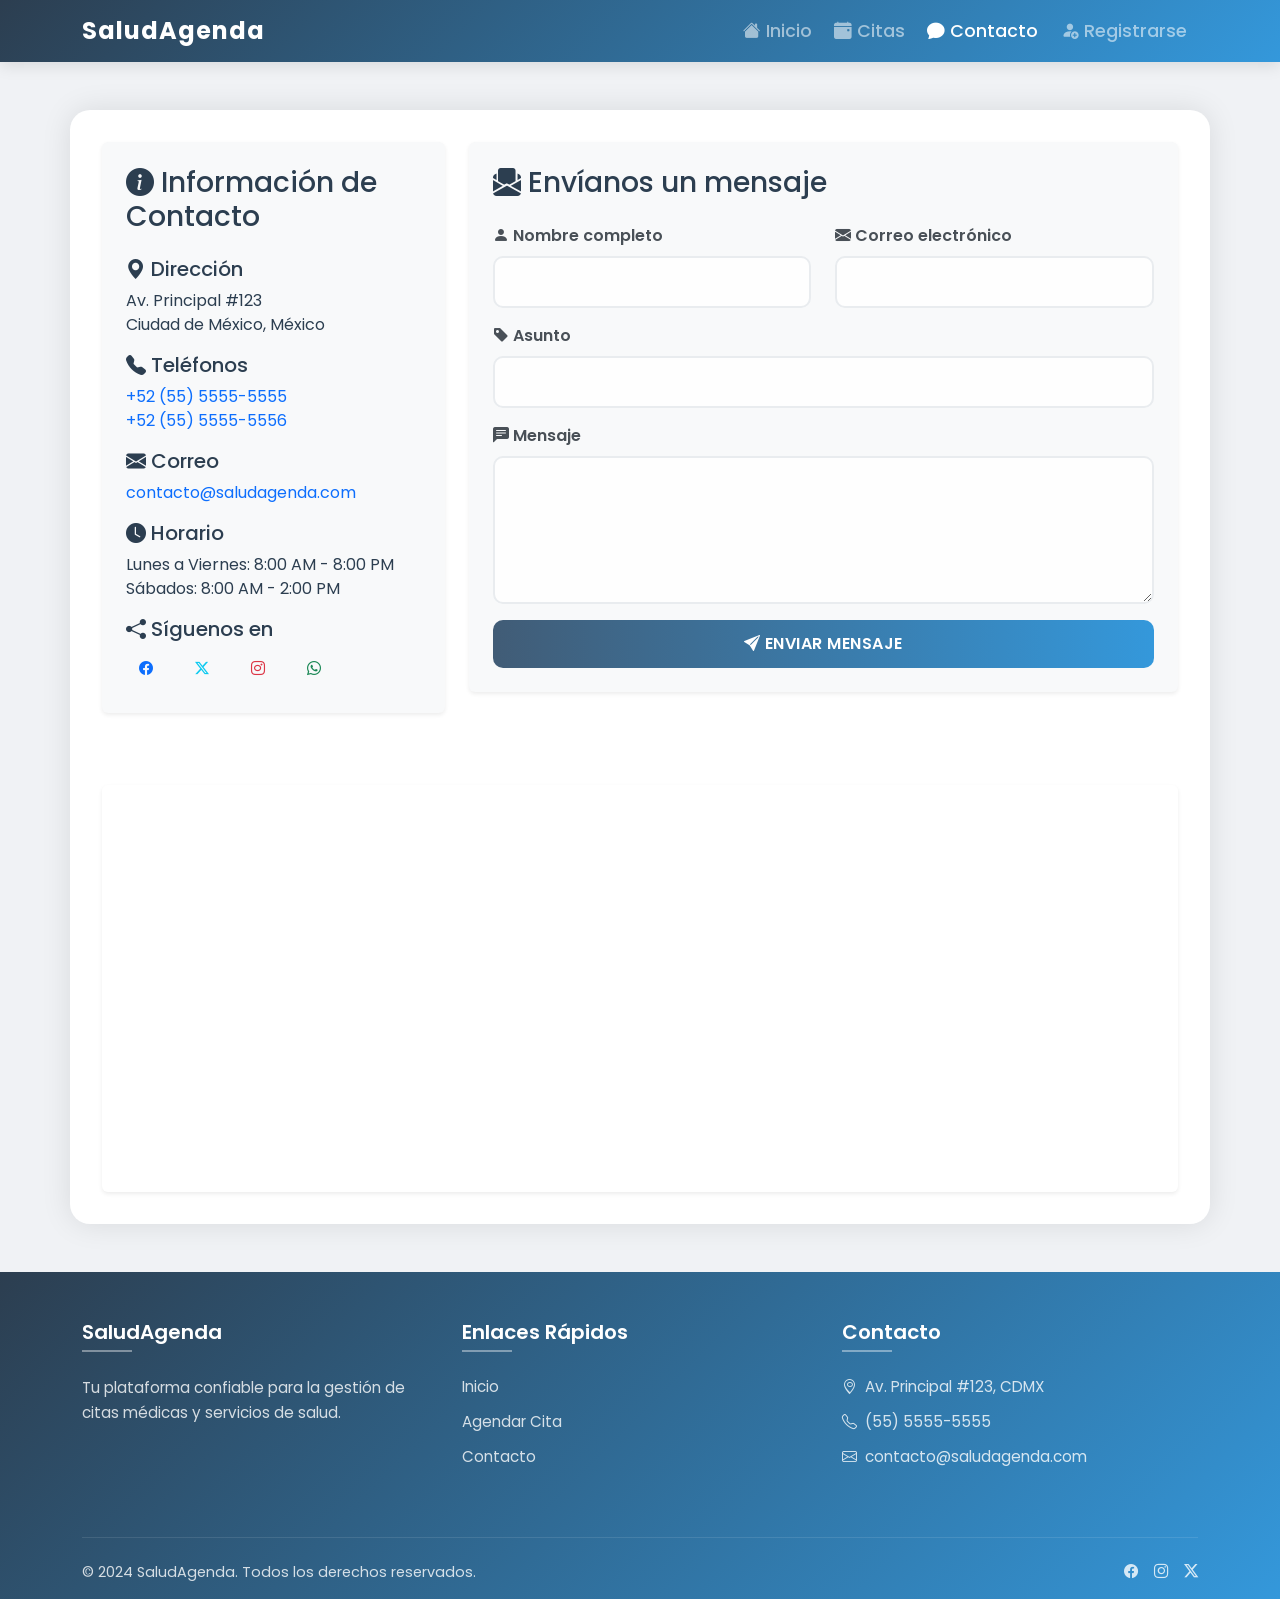
<file: contacto.html>
<!DOCTYPE html>
<html lang="es">
<head>
  <meta charset="UTF-8">
    <meta name="viewport" content="width=device-width, initial-scale=1.0">
    <title>SaludAgenda - Contacto</title>
    <link href="https://cdn.jsdelivr.net/npm/bootstrap@5.3.3/dist/css/bootstrap.min.css" rel="stylesheet">
    <link href="https://fonts.googleapis.com/css2?family=Poppins:wght@400;500;600;700&display=swap" rel="stylesheet">
    <link rel="stylesheet" href="https://cdn.jsdelivr.net/npm/bootstrap-icons@1.11.3/font/bootstrap-icons.min.css">
    <link rel="stylesheet" href="css/estilos.css">
</head>
<body>
  <!-- Barra de Navegación -->
  <nav class="navbar navbar-expand-lg navbar-dark bg-primary">
    <div class="container">
      <a class="navbar-brand fw-bold" href="index.html">SaludAgenda</a>
      <button class="navbar-toggler" type="button" data-bs-toggle="collapse" 
              data-bs-target="#navbarNav" aria-controls="navbarNav" aria-expanded="false" 
              aria-label="Toggle navigation">
        <span class="navbar-toggler-icon"></span>
      </button>

      <div class="collapse navbar-collapse" id="navbarNav">
        <ul class="navbar-nav ms-auto">
          <li class="nav-item">
            <a class="nav-link" href="index.html"><i class="bi bi-house-fill"></i> Inicio</a>
          </li>
          
          <li class="nav-item">
            <a class="nav-link" href="citas.html"><i class="bi bi-calendar-event-fill"></i> Citas</a>
          </li>
          <li class="nav-item">
            <a class="nav-link active" href="contacto.html"><i class="bi bi-chat-fill"></i> Contacto</a>
          </li>
          <li class="nav-item">
            <p></p><p></p>
            <p></p>
          </li>
          <li class="nav-item">
            <a class="nav-link" href="registro.html"><i class="bi bi-person-fill-add"></i> Registrarse</a>
          </li>
          


        </ul>
      </div>
    </div>
  </nav>

  <!-- Contenido principal -->
  <div class="container mt-5">
      <div class="row">
          <!-- Información de contacto y redes sociales -->
          <div class="col-md-4 mb-4">
              <div class="contact-info p-4 bg-light rounded shadow-sm">
                  <h3 class="mb-4"><i class="bi bi-info-circle-fill"></i> Información de Contacto</h3>
                  
                  <div class="mb-3">
                      <h5><i class="bi bi-geo-alt-fill"></i> Dirección</h5>
                      <p>Av. Principal #123<br>Ciudad de México, México</p>
                  </div>
  
                  <div class="mb-3">
                      <h5><i class="bi bi-telephone-fill"></i> Teléfonos</h5>
                      <p>
                          <a href="tel:+525555555555" class="text-decoration-none">+52 (55) 5555-5555</a><br>
                          <a href="tel:+525555555556" class="text-decoration-none">+52 (55) 5555-5556</a>
                      </p>
                  </div>
  
                  <div class="mb-3">
                      <h5><i class="bi bi-envelope-fill"></i> Correo</h5>
                      <p><a href="mailto:contacto@saludagenda.com" class="text-decoration-none">contacto@saludagenda.com</a></p>
                  </div>
  
                  <div class="mb-3">
                      <h5><i class="bi bi-clock-fill"></i> Horario</h5>
                      <p>Lunes a Viernes: 8:00 AM - 8:00 PM<br>
                      Sábados: 8:00 AM - 2:00 PM</p>
                  </div>
  
                  <div class="social-media">
                      <h5><i class="bi bi-share-fill"></i> Síguenos en</h5>
                      <div class="d-flex gap-3 mt-2">
                          <a href="https://www.facebook.com/share/1BerYLDLwE/?mibextid=wwXIfr" class="btn btn-outline-primary"><i class="bi bi-facebook"></i></a>
                          <a href="https://x.com/baezdiazabi?s=21" class="btn btn-outline-info"><i class="bi bi-twitter-x"></i></a>
                          <a href="https://www.instagram.com/baezdiazabi?igsh=MW44d2RhNXJlbWZqMg%3D%3D&utm_source=qr" class="btn btn-outline-danger"><i class="bi bi-instagram"></i></a>
                          <a href="https://whatsapp.com/dl/" class="btn btn-outline-success"><i class="bi bi-whatsapp"></i></a>
                      </div>
                  </div>
              </div>
          </div>
  
          <!-- Formulario de contacto mejorado -->
          <div class="col-md-8">
              <div class="contact-form p-4 bg-light rounded shadow-sm">
                  <h3 class="mb-4"><i class="bi bi-envelope-paper-fill"></i> Envíanos un mensaje</h3>
                  <form id="formContacto" novalidate>
                      <div class="row">
                          <div class="col-md-6 mb-3">
                              <label for="nombre" class="form-label"><i class="bi bi-person-fill"></i> Nombre completo</label>
                              <input type="text" id="nombre" class="form-control" required>
                              <div class="invalid-feedback">Por favor ingrese su nombre.</div>
                          </div>
  
                          <div class="col-md-6 mb-3">
                              <label for="correo" class="form-label"><i class="bi bi-envelope-fill"></i> Correo electrónico</label>
                              <input type="email" id="correo" class="form-control" required>
                              <div class="invalid-feedback">Ingrese un correo válido.</div>
                          </div>
                      </div>
  
                      <div class="mb-3">
                          <label for="asunto" class="form-label"><i class="bi bi-tag-fill"></i> Asunto</label>
                          <input type="text" id="asunto" class="form-control" required>
                          <div class="invalid-feedback">Por favor ingrese el asunto.</div>
                      </div>
  
                      <div class="mb-3">
                          <label for="mensaje" class="form-label"><i class="bi bi-chat-left-text-fill"></i> Mensaje</label>
                          <textarea id="mensaje" class="form-control" rows="5" required></textarea>
                          <div class="invalid-feedback">El mensaje no puede estar vacío.</div>
                      </div>
  
                      <button type="submit" class="btn btn-primary w-100">
                          <i class="bi bi-send-fill"></i> Enviar Mensaje
                      </button>
                  </form>
              </div>
          </div>
      </div>
  
      <!-- Mapa de ubicación -->
      <div class="row mt-5">
          <div class="col-12">
              <div class="map-container rounded shadow-sm">
                  <iframe 
                      src="https://www.google.com/maps/embed?pb=!1m18!1m12!1m3!1d3762.761237455862!2d-99.16869068469854!3d19.427023446029434!2m3!1f0!2f0!3f0!3m2!1i1024!2i768!4f13.1!3m3!1m2!1s0x85d1ff35f5bd1563%3A0x6c366f0e2de02ff7!2sEl%20%C3%81ngel%20de%20la%20Independencia!5e0!3m2!1ses-419!2smx!4v1645564750986!5m2!1ses-419!2smx"
                      width="100%" 
                      height="400" 
                      style="border:0;" 
                      allowfullscreen="" 
                      loading="lazy">
                  </iframe>
              </div>
          </div>
      </div>
  </div>
  
  <!-- Add this CSS to your existing estilos.css file -->
  <style>
      .contact-info, .contact-form {
          transition: transform 0.3s ease;
      }
  
      .contact-info:hover, .contact-form:hover {
          transform: translateY(-5px);
      }
  
      .social-media .btn {
          width: 40px;
          height: 40px;
          border-radius: 50%;
          display: flex;
          align-items: center;
          justify-content: center;
          transition: all 0.3s ease;
      }
  
      .social-media .btn:hover {
          transform: scale(1.1);
      }
  
      .map-container {
          overflow: hidden;
          border-radius: 10px;
      }
  
      .map-container iframe {
          width: 100%;
          height: 400px;
      }
  </style>
  
  <!-- Update the JavaScript validation -->
  <script>
      const form = document.getElementById("formContacto");
  
      form.addEventListener("submit", function(event) {
          event.preventDefault();
  
          const nombre = document.getElementById("nombre");
          const correo = document.getElementById("correo");
          const asunto = document.getElementById("asunto");
          const mensaje = document.getElementById("mensaje");
  
          let valido = true;
  
          // Validate all fields
          [nombre, correo, asunto, mensaje].forEach(field => {
              if (!field.value.trim()) {
                  field.classList.add("is-invalid");
                  valido = false;
              } else {
                  field.classList.remove("is-invalid");
              }
          });
  
          // Email validation
          const regexCorreo = /^[^\s@]+@[^\s@]+\.[^\s@]+$/;
          if (!regexCorreo.test(correo.value.trim())) {
              correo.classList.add("is-invalid");
              valido = false;
          }
  
          if (valido) {
              // Show success message with animation
              const btn = form.querySelector('button[type="submit"]');
              const originalText = btn.innerHTML;
              btn.innerHTML = '<i class="bi bi-check-circle-fill"></i> ¡Mensaje Enviado!';
              btn.classList.add('btn-success');
              
              setTimeout(() => {
                  btn.innerHTML = originalText;
                  btn.classList.remove('btn-success');
                  form.reset();
              }, 2000);
          }
      });
  </script>
  <script src="https://cdn.jsdelivr.net/npm/bootstrap@5.3.2/dist/js/bootstrap.bundle.min.js"></script>
  <!-- Footer -->
  <footer class="footer mt-5">
    <div class="container">
      <div class="row">
        <div class="col-md-4 mb-4">
          <h5 class="footer-title">SaludAgenda</h5>
          <p class="footer-description">
            Tu plataforma confiable para la gestión de citas médicas y servicios de salud.
          </p>
        </div>
        <div class="col-md-4 mb-4">
          <h5 class="footer-title">Enlaces Rápidos</h5>
          <ul class="footer-links">
            <li><a href="index.html">Inicio</a></li>
            <li><a href="citas.html">Agendar Cita</a></li>
            <li><a href="contacto.html">Contacto</a></li>
          </ul>
        </div>
        <div class="col-md-4 mb-4">
          <h5 class="footer-title">Contacto</h5>
          <ul class="footer-contact">
            <li><i class="bi bi-geo-alt"></i> Av. Principal #123, CDMX</li>
            <li><i class="bi bi-telephone"></i> (55) 5555-5555</li>
            <li><i class="bi bi-envelope"></i> contacto@saludagenda.com</li>
          </ul>
        </div>
      </div>
      <div class="footer-bottom">
        <div class="row align-items-center">
          <div class="col-md-6">
            <p class="mb-0">© 2024 SaludAgenda. Todos los derechos reservados.</p>
          </div>
          <div class="col-md-6 text-md-end">
            <div class="footer-social">
              <a href="https://www.facebook.com/share/1BerYLDLwE/?mibextid=wwXIfr" class="social-link"><i class="bi bi-facebook"></i></a>
              <a href="https://www.instagram.com/baezdiazabi?igsh=MW44d2RhNXJlbWZqMg%3D%3D&utm_source=qr" class="social-link"><i class="bi bi-instagram"></i></a>
              <a href="https://x.com/baezdiazabi?s=21" class="social-link"><i class="bi bi-twitter-x"></i></a>
            </div>
          </div>
        </div>
      </div>
    </div>
  </footer>
</body>
</html>
</file>
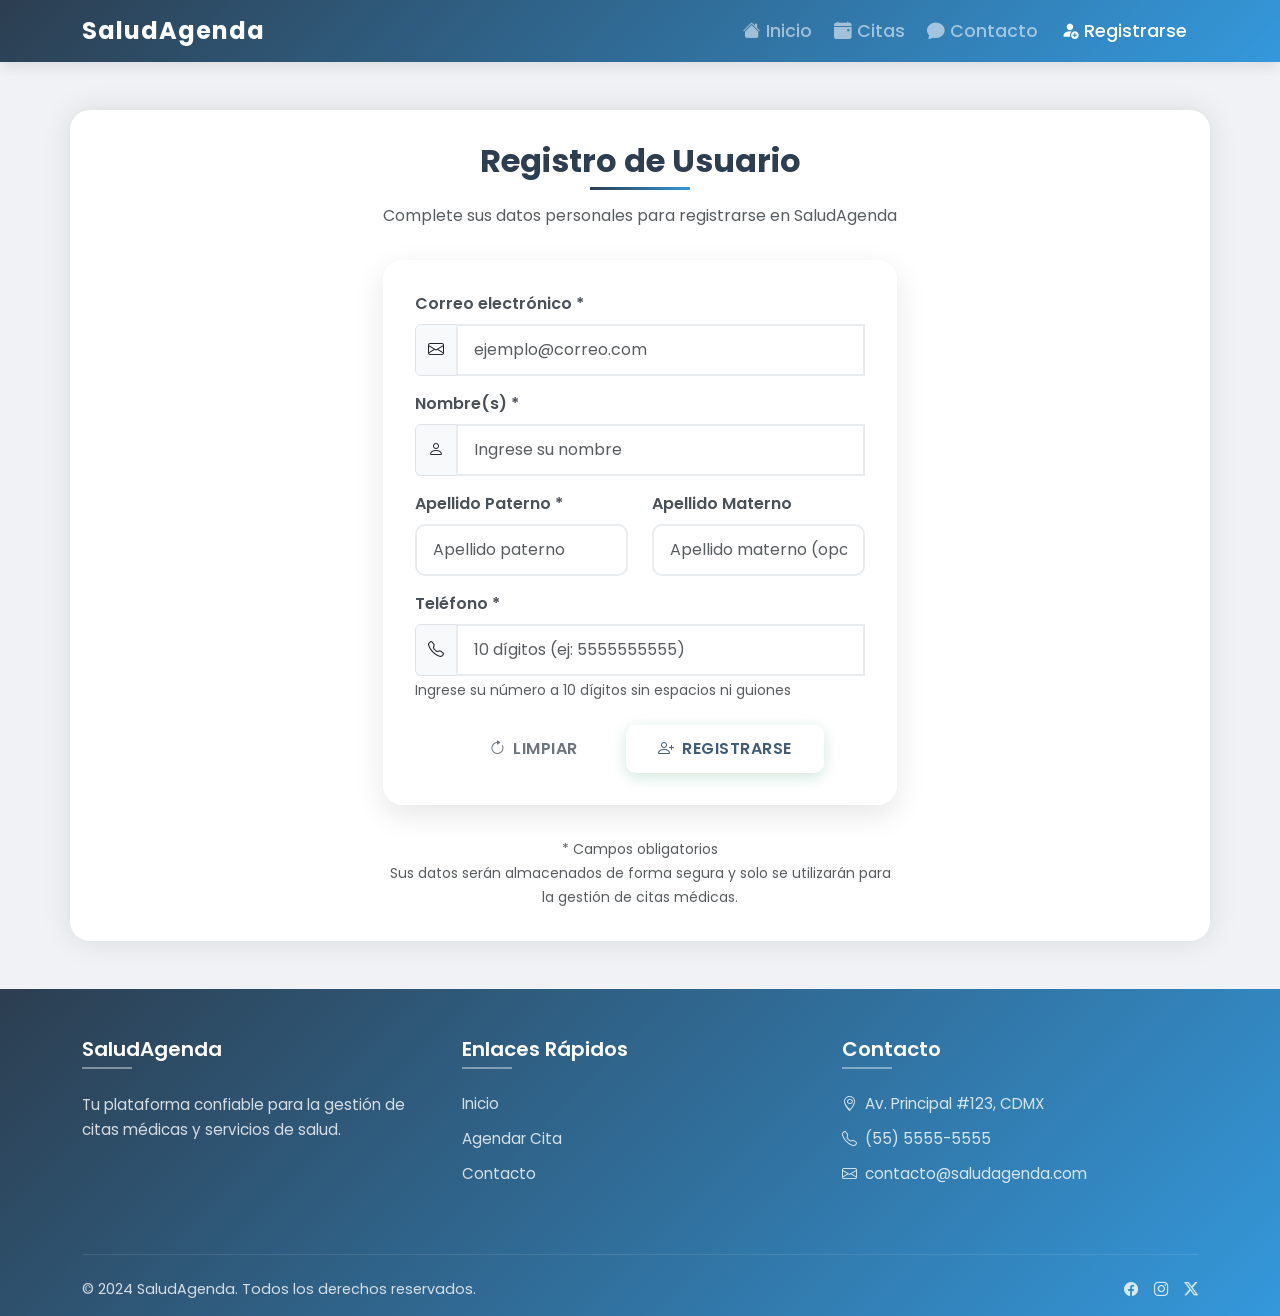
<file: registro.html>
<!DOCTYPE html>
<html lang="es">
<head>
  <meta charset="UTF-8">
    <meta name="viewport" content="width=device-width, initial-scale=1.0">
    <title>SaludAgenda - Registro de Usuario</title>
    <link href="https://cdn.jsdelivr.net/npm/bootstrap@5.3.3/dist/css/bootstrap.min.css" rel="stylesheet">
    <link href="https://fonts.googleapis.com/css2?family=Poppins:wght@400;500;600;700&display=swap" rel="stylesheet">
    <link rel="stylesheet" href="https://cdn.jsdelivr.net/npm/bootstrap-icons@1.11.3/font/bootstrap-icons.min.css">
    <link rel="stylesheet" href="css/estilos.css">
</head>
<body>

  <!-- Navbar -->
  <nav class="navbar navbar-expand-lg navbar-dark bg-primary">
    <div class="container">
      <a class="navbar-brand fw-bold" href="index.html">SaludAgenda</a>
      <button class="navbar-toggler" type="button" data-bs-toggle="collapse" 
              data-bs-target="#navbarNav" aria-controls="navbarNav" aria-expanded="false" 
              aria-label="Toggle navigation">
        <span class="navbar-toggler-icon"></span>
      </button>

      <div class="collapse navbar-collapse" id="navbarNav">
        <ul class="navbar-nav ms-auto">
          <!-- In the navbar section -->
          <li class="nav-item">
              <a class="nav-link" href="index.html"><i class="bi bi-house-fill"></i> Inicio</a>
          </li>
          
          <li class="nav-item">
            <a class="nav-link" href="citas.html"><i class="bi bi-calendar-event-fill"></i> Citas</a>
          </li>
          <li class="nav-item">
            <a class="nav-link" href="contacto.html"><i class="bi bi-chat-fill"></i> Contacto</a>
          </li>
          <li class="nav-item">
            <p></p><p></p>
            <p></p>
          </li>
          <li class="nav-item">
            <a class="nav-link active" href="registro.html"><i class="bi bi-person-fill-add"></i> Registrarse</a>
          </li>
          


        </ul>
      </div>
    </div>
  </nav>

  <!-- Formulario de Registro -->
  <div class="container mt-5">
  <section class="container ">
    <div class="row justify-content-center">
      <div class="col-md-8 col-lg-6">
        <h2 class="text-center mb-4">Registro de Usuario</h2>
        <p class="text-center text-muted mb-4">Complete sus datos personales para registrarse en SaludAgenda</p>

        <!-- Mensaje de éxito -->
        <div id="mensajeExito" class="alert alert-success d-none" role="alert">
          <i class="bi bi-check-circle-fill me-2"></i>
          ¡Registro exitoso! Sus datos han sido guardados correctamente.
        </div>

        <!-- Mensaje de error -->
        <div id="mensajeError" class="alert alert-danger d-none" role="alert">
          <i class="bi bi-exclamation-triangle-fill me-2"></i>
          <span id="textoError">Ha ocurrido un error. Por favor intente nuevamente.</span>
        </div>

        <form id="formRegistro" class="cita-container" novalidate>
            <!-- Correo Electrónico -->
            <div class="mb-3">
                <label for="correo" class="form-label">Correo electrónico *</label>
                <div class="input-group">
                    <span class="input-group-text"><i class="bi bi-envelope"></i></span>
                    <input type="email" class="form-control" id="correo" name="correo" required
                           placeholder="ejemplo@correo.com">
                    <div class="invalid-feedback">
                        Por favor ingrese un correo electrónico válido
                    </div>
                </div>
            </div>

            <!-- Nombre -->
            <div class="mb-3">
                <label for="nombre" class="form-label">Nombre(s) *</label>
                <div class="input-group">
                    <span class="input-group-text"><i class="bi bi-person"></i></span>
                    <input type="text" class="form-control" id="nombre" name="nombre" required
                           pattern="[A-Za-zÁáÉéÍíÓóÚúÑñ\s]+"
                           placeholder="Ingrese su nombre">
                    <div class="invalid-feedback">
                        Por favor ingrese un nombre válido (solo letras y espacios)
                    </div>
                </div>
            </div>

            <!-- Apellidos -->
            <div class="row mb-3">
                <div class="col-md-6">
                    <label for="apellidoPaterno" class="form-label">Apellido Paterno *</label>
                    <input type="text" class="form-control" id="apellidoPaterno" name="apellidoPaterno" required
                           pattern="[A-Za-zÁáÉéÍíÓóÚúÑñ\s]+"
                           placeholder="Apellido paterno">
                    <div class="invalid-feedback">
                        Ingrese un apellido válido
                    </div>
                </div>
                <div class="col-md-6">
                    <label for="apellidoMaterno" class="form-label">Apellido Materno</label>
                    <input type="text" class="form-control" id="apellidoMaterno" name="apellidoMaterno"
                           pattern="[A-Za-zÁáÉéÍíÓóÚúÑñ\s]*"
                           placeholder="Apellido materno (opcional)">
                    <div class="invalid-feedback">
                        Ingrese un apellido válido
                    </div>
                </div>
            </div>

            <!-- Teléfono -->
            <div class="mb-4">
                <label for="telefono" class="form-label">Teléfono *</label>
                <div class="input-group">
                    <span class="input-group-text"><i class="bi bi-telephone"></i></span>
                    <input type="tel" class="form-control" id="telefono" name="telefono" required
                           pattern="[0-9]{10}"
                           placeholder="10 dígitos (ej: 5555555555)"
                           maxlength="10">
                    <div class="invalid-feedback">
                        Por favor ingrese un teléfono válido de 10 dígitos
                    </div>
                </div>
                <div class="form-text">Ingrese su número a 10 dígitos sin espacios ni guiones</div>
            </div>

            <!-- Botones -->
            <div class="d-grid gap-2 d-md-flex justify-content-md-center">
                <button type="button" id="btnLimpiar" class="btn btn-outline-secondary me-md-2">
                    <i class="bi bi-arrow-clockwise me-2"></i>Limpiar
                </button>
                <button type="submit" class="btn btn-success">
                    <i class="bi bi-person-plus me-2"></i>Registrarse
                </button>
            </div>
        </form>

        <!-- Información adicional -->
        <div class="mt-4 text-center">
            <small class="text-muted">
                * Campos obligatorios<br>
                Sus datos serán almacenados de forma segura y solo se utilizarán para la gestión de citas médicas.
            </small>
        </div>
      </div>
    </div>
  </section>
  </div>

  <!-- Footer -->
  <footer class="footer mt-5">
    <div class="container">
      <div class="row">
        <div class="col-md-4 mb-4">
          <h5 class="footer-title">SaludAgenda</h5>
          <p class="footer-description">
            Tu plataforma confiable para la gestión de citas médicas y servicios de salud.
          </p>
        </div>
        <div class="col-md-4 mb-4">
          <h5 class="footer-title">Enlaces Rápidos</h5>
          <ul class="footer-links">
            <li><a href="index.html">Inicio</a></li>
            <li><a href="citas.html">Agendar Cita</a></li>
            <li><a href="contacto.html">Contacto</a></li>
          </ul>
        </div>
        <div class="col-md-4 mb-4">
          <h5 class="footer-title">Contacto</h5>
          <ul class="footer-contact">
            <li><i class="bi bi-geo-alt"></i> Av. Principal #123, CDMX</li>
            <li><i class="bi bi-telephone"></i> (55) 5555-5555</li>
            <li><i class="bi bi-envelope"></i> contacto@saludagenda.com</li>
          </ul>
        </div>
      </div>
      <div class="footer-bottom">
        <div class="row align-items-center">
          <div class="col-md-6">
            <p class="mb-0">© 2024 SaludAgenda. Todos los derechos reservados.</p>
          </div>
          <div class="col-md-6 text-md-end">
            <div class="footer-social">
              <a href="https://www.facebook.com/share/1BerYLDLwE/?mibextid=wwXIfr" class="social-link"><i class="bi bi-facebook"></i></a>
              <a href="https://www.instagram.com/baezdiazabi?igsh=MW44d2RhNXJlbWZqMg%3D%3D&utm_source=qr" class="social-link"><i class="bi bi-instagram"></i></a>
              <a href="https://x.com/baezdiazabi?s=21" class="social-link"><i class="bi bi-twitter-x"></i></a>
            </div>
          </div>
        </div>
      </div>
    </div>
  </footer>


  <!-- Bootstrap JS -->
  <script src="https://cdn.jsdelivr.net/npm/bootstrap@5.3.3/dist/js/bootstrap.bundle.min.js"></script>
  <!-- Script de validación -->
  <script src="js/registro.js"></script>
</body>
</html>
</file>
<file: css/estilos.css>
/* ====== Estilos generales ====== */
body {
  font-family: 'Poppins', 'Segoe UI', sans-serif;
  background-color: #f0f2f5;
  color: #2c3e50;
  margin: 0;
  padding: 0;
}

/* ------------------------------------ */
/* =============== Navbar============== */
/* ------------------------------------ */

/* Update  navbar colors */
.navbar {
  background: linear-gradient(135deg, #2c3e50 0%, #3498db 100%) !important;
  box-shadow: 0 4px 15px rgba(0,0,0,0.1);
  align-content: center;
  align-items: center;
}
.navbar-brand {
  font-weight: 700;
  font-size: 1.5rem;
  letter-spacing: 1px;
}

.navbar .nav-link {
  display: block;
  font-size: 1.1rem;
  font-weight: 500;
  padding: 0.5rem 1rem;
  margin: 0 0.2rem;
  border-radius: 5px;
  transition: all 0.3s ease;
  align-items: center;
}

.navbar .nav-item{
  align-items: center;
}

.navbar .nav-link:hover {
  color: #ffffff !important;
  background-color: rgba(255,255,255,0.1);
  transform: translateY(-2px);
}


/*--------------------------------------- */
/* --------------INDEX.HTML-------------- */
/*--------------------------------------- */






h2.text-center {
  color: #2c3e50;
  font-weight: 700;
  margin-bottom: 2rem;
  position: relative;
}

h2.text-center::after {
  content: '';
  position: absolute;
  bottom: -10px;
  left: 50%;
  transform: translateX(-50%);
  width: 100px;
  height: 3px;
  background: linear-gradient(90deg, #2c3e50, #3498db);
}

/* BUTTONS MAIN */
.buttons {
  display: flex;
  justify-content: center;
  align-items: center;
  gap: 20px;
  margin-bottom: 50px;
}
.buttons button {
  color: #fff;
  background: linear-gradient(90deg, #415c76, #3498db);
  text-align: center;
  padding: 8px;
  border-radius: 100px;
}

.buttons button:hover {
  background: linear-gradient(90deg, #3498db, #415c76);
  transform: translateY(-2px);
  transition: all 0.3s ease;
}

@media (min-width:768px){
  .buttons {
    margin-top: 50px;
  }
  .buttons button {
    padding: 15px 30px;
    font-size: 20px;
  }
    
}

/* Style the filters section */
.row.mb-4 {
  background: #f8f9fa;
  padding: 1.5rem;
  border-radius: 15px;
  margin-bottom: 2rem !important;
}

.form-label {
  color: #2c3e50;
  font-weight: 600;
}

.form-select, .form-control {
  border: 2px solid #e9ecef;
  border-radius: 10px;
  padding: 0.8rem;
  transition: all 0.3s ease;
}

.form-select:focus, .form-control:focus {
  border-color: #3498db;
  box-shadow: 0 0 0 0.2rem rgba(52, 152, 219, 0.25);
}

/* Style the table */
.table {
  border-radius: 15px;
  overflow: hidden;
  box-shadow: 0 0 20px rgba(0,0,0,0.05);
}

.table thead th {
  background: linear-gradient(135deg, #2c3e50 0%, #3498db 100%) !important;
  color: white;
  font-weight: 600;
  text-transform: uppercase;
  font-size: 0.9rem;
  padding: 1rem;
  border: none;
}

.table tbody td {
  padding: 1rem;
  vertical-align: middle;
}

.table-striped tbody tr:nth-of-type(odd) {
  background-color: rgba(52, 152, 219, 0.05);
}

/* Style the buttons */
.btn-warning {
  background: linear-gradient(135deg, #f39c12 0%, #f1c40f 100%);
  border: none;
  color: white;
  margin-right: 0.5rem;
  padding: 0.5rem 1rem;
}

.btn-warning:hover {
  background: linear-gradient(135deg, #f1c40f 0%, #f39c12 100%);
  color: white;
  transform: translateY(-2px);
}

.btn-danger {
  background: linear-gradient(135deg, #e74c3c 0%, #c0392b 100%);
  border: none;
}

.btn-danger:hover {
  background: linear-gradient(135deg, #c0392b 0%, #e74c3c 100%);
  transform: translateY(-2px);
}

.btn-success {
  background: linear-gradient(135deg, #27ae60 0%, #2ecc71 100%);
  border: none;
  padding: 0.8rem 2rem;
}

.btn-success:hover {
  background: linear-gradient(135deg, #2ecc71 0%, #27ae60 100%);
  transform: translateY(-2px);
}



/* ====== Hero / Carrusel ====== */
.carousel-item img {

  padding: 50px;
  border-radius: 100px;
  object-fit:cover;
  height: 60vh;
  filter: brightness(0.8);
}


.carousel-caption {
  background: rgba(0,0,0,0.6);
  padding: 2rem;
  border-radius: 15px;
  backdrop-filter: blur(5px);
  transform: translateY(-20px);
}

.carousel-caption h3 {
  font-size: 2.5rem;
  font-weight: 700;
  margin-bottom: 1rem;
}

@media (max-width: 767px) {
  .carousel-caption {
    position: absolute;
    top: 0; /* Lo colocamos arriba */
    bottom: 0;
    left: 0;
    right: 0;
    backdrop-filter: blur(0px);
    background: rgba(0, 0, 0, 0.5); /* Sombra más oscura */
    display: flex;
    flex-direction: column;
    justify-content: center; /* Centra verticalmente el texto */
    align-items: center;
    border-radius: 50px;
    margin: 50px 50px; /* Centra horizontalmente el texto */
    padding: 40px;
    text-align: center;
  }

  .carousel-caption h3 {
    
    font-size: 30px;
  }

  .carousel-caption h3,
  .carousel-caption p {
    color: #fff; /* Texto blanco */
  }

  
}


/* ====== Botones personalizados ====== */
.btn {
  padding: 0.8rem 2rem;
  border-radius: 30px;
  font-weight: 600;
  letter-spacing: 0.5px;
  text-transform: uppercase;
  transition: all 0.3s ease;
}

.btn-success {
  background: linear-gradient(135deg, #198754 0%, #20c997 100%);
  border: none;
  box-shadow: 0 4px 15px rgba(25,135,84,0.2);
}

.btn-success:hover {
  background: linear-gradient(135deg, #20c997 0%, #198754 100%);
  transform: translateY(-3px);
  box-shadow: 0 8px 25px rgba(25,135,84,0.3);
}

/* ====== Footer Styles ====== */
.footer {
    background: linear-gradient(135deg, #2c3e50 0%, #3498db 100%);
    color: #fff;
    padding: 3rem 0 1rem;
    margin-top: 4rem;
}

.footer-title {
    color: #fff;
    font-weight: 600;
    margin-bottom: 1.5rem;
    position: relative;
    padding-bottom: 0.5rem;
}

.footer-title::after {
    content: '';
    position: absolute;
    left: 0;
    bottom: 0;
    width: 50px;
    height: 2px;
    background: rgba(255, 255, 255, 0.4);
}

.footer-description {
    color: rgba(255, 255, 255, 0.8);
    font-size: 0.95rem;
    line-height: 1.6;
}

.footer-links {
    list-style: none;
    padding: 0;
    margin: 0;
}

.footer-links li {
    margin-bottom: 0.75rem;
}

.footer-links a {
    color: rgba(255, 255, 255, 0.8);
    text-decoration: none;
    transition: all 0.3s ease;
    font-size: 0.95rem;
}

.footer-links a:hover {
    color: #fff;
    padding-left: 5px;
}

.footer-contact {
    list-style: none;
    padding: 0;
    margin: 0;
}

.footer-contact li {
    color: rgba(255, 255, 255, 0.8);
    margin-bottom: 0.75rem;
    font-size: 0.95rem;
    display: flex;
    align-items: center;
    gap: 0.5rem;
}

.footer-bottom {
    margin-top: 2rem;
    padding-top: 1.5rem;
    border-top: 1px solid rgba(255, 255, 255, 0.1);
    font-size: 0.9rem;
    color: rgba(255, 255, 255, 0.8);
}

.footer-social {
    display: flex;
    gap: 1rem;
    justify-content: flex-end;
}

.social-link {
    color: rgba(255, 255, 255, 0.8);
    text-decoration: none;
    transition: all 0.3s ease;
}

.social-link:hover {
    color: #fff;
    transform: translateY(-3px);
}

@media (max-width: 768px) {
    .footer {
        padding: 2rem 0 1rem;
    }
    
    .footer-bottom {
        text-align: center;
    }
    
    .footer-social {
        justify-content: center;
        margin-top: 1rem;
    }
}
footer {
    font-size: 0.9rem;
}

footer .social-links a {
    font-size: 1.2rem;
    transition: color 0.3s ease;
}

footer .social-links a:hover {
    color: var(--bs-primary) !important;
}

footer ul li {
    margin-bottom: 0.5rem;
}

footer ul li a {
    transition: color 0.3s ease;
}

footer ul li a:hover {
    color: var(--bs-primary) !important;
}

/* ====== Animaciones ====== */
@keyframes fadeIn {
  from { opacity: 0; transform: translateY(20px); }
  to { opacity: 1; transform: translateY(0); }
}

.card, .btn, .carousel-caption {
  animation: fadeIn 0.8s ease-out forwards;
}
  


/* SERVICIOS MAIN */
#servicios-main .titulo {
  font-size: 1.8rem;
  font-weight: bold;
}

.seccion-servicios .servicio-item {
  display: block;
  padding: 15px;
  border-radius: 10px;
  text-decoration: none;
  color: inherit;
  transition: background 0.3s ease;
}

.seccion-servicios .servicio-item:hover {
  background: rgba(0, 123, 255, 0.1);
}

.icono-container img {
  max-height: 80px;
}

.servicio-title {
  font-size: 0.95rem;
  font-weight: 500;
}



/* ---------------------------------------- */
/* -----------------CITAS.HTML------------- */
/* ---------------------------------------- */

.container.mt-5 {
  background: white;
  padding: 2rem;
  border-radius: 20px;
  box-shadow: 0 0 30px rgba(0,0,0,0.1);
}

.page-title.mt-5 h1, .page-title.mt-5 p {
  color: #2c3e50;
}

.cita-container {
    background: rgba(255,255,255,0.95);
    backdrop-filter: blur(20px);
    border-radius: 20px;
    box-shadow: 0 10px 30px rgba(0,0,0,0.1);;
    margin: 2rem auto;
    padding: 2rem;
    max-width: 100%;
    color:#2c3e50;
}

.tab-buttons {
    display: flex;
    gap: 1rem;
    margin-bottom: 2rem;
    background: rgba(102,126,234,0.1);
    padding: 0.5rem;
    border-radius: 15px;
}

.tab-btn {
    flex: 1;
    padding: 1rem 2rem;
    border: none;
    border-radius: 12px;
    background: transparent;
    color: #6c757d;
    font-weight: 600;
    transition: all 0.3s ease;
    position: relative;
    overflow: hidden;
}

.tab-btn.active {
    background: linear-gradient(90deg, #415c76, #3498db);
    color: white;
    transform: translateY(-2px);
    box-shadow: 0 8px 25px rgba(102,126,234,0.3);
}

.tabcontent {
    display: none;
    animation: fadeIn 0.5s ease;
}

.tabcontent.active {
    display: block;
}

@keyframes fadeIn {
    from { opacity: 0; transform: translateY(20px); }
    to { opacity: 1; transform: translateY(0); }
}

.specialty-grid {
    display: grid;
    grid-template-columns: repeat(auto-fit, minmax(200px, 1fr));
    gap: 1.5rem;
    margin-bottom: 2rem;
}

.specialty-card {
    background: rgba(255,255,255,0.9);
    border: 2px solid transparent;
    border-radius: 15px;
    padding: 2rem;
    text-align: center;
    cursor: pointer;
    transition: all 0.3s ease;
    position: relative;
    overflow: hidden;
}

.specialty-card::before {
    content: '';
    position: absolute;
    top: 0;
    left: -100%;
    width: 100%;
    height: 100%;
    background: linear-gradient(90deg, transparent, rgba(255,255,255,0.4), transparent);
    transition: left 0.5s ease;
}

.specialty-card:hover::before {
    left: 100%;
}

.specialty-card:hover {
    transform: translateY(-5px);
    box-shadow: 0 20px 40px rgba(0,0,0,0.15);
}

.specialty-card.selected {
    border: 2px solid #667eea;
    background: linear-gradient(135deg, rgba(102,126,234,0.1) 0%, rgba(118,75,162,0.1) 100%);
    transform: translateY(-5px);
    box-shadow: 0 20px 40px rgba(0,0,0,0.15);
}

.specialty-icon {
    font-size: 3rem;
    margin-bottom: 1rem;
    background: var(--primary-gradient);
    -webkit-background-clip: text;
    -webkit-text-fill-color: transparent;
    background-clip: text;
}

.specialty-card.selected .specialty-icon {
    animation: pulse 1.5s infinite;
}

@media (max-width: 768px) {
    .specialty-grid {
        grid-template-columns: repeat(2, 1fr);
        gap: 1rem;
    }
    
    .specialty-card {
        padding: 1.5rem;
    }
    
    .specialty-icon {
        font-size: 2.5rem;
    }
    
    .main-container {
        margin: 1rem;
        padding: 1.5rem;
    }

    #formConsultar .btn {
        padding: 0.5rem 1rem; /* reduce tamaño en móviles */
        font-size: 0.9rem;   
    }

    .cita-card{
      font-size: 11px;
    }
    .cita-card h5{
      font-size: 13px;
    }
}

@keyframes pulse {
    0%, 100% { transform: scale(1); }
    50% { transform: scale(1.1); }
}

.specialty-name {
    font-weight: 600;
    color: #495057;
    margin: 0;
}

.form-section {
    background: rgba(255,255,255,0.7);
    border-radius: 15px;
    padding: 2rem;
    box-shadow: 0 5px 15px rgba(0,0,0,0.05);
}

.form-label {
    font-weight: 600;
    color: #495057;
    margin-bottom: 0.5rem;
}

.form-control, .form-select {
    border: 2px solid #e9ecef;
    border-radius: 10px;
    padding: 0.75rem 1rem;
    transition: all 0.3s ease;
    background: rgba(255,255,255,0.9);
}

.form-control:focus, .form-select:focus {
    border-color: #667eea;
    box-shadow: 0 0 0 0.2rem rgba(102,126,234,0.25);
    transform: translateY(-2px);
}

.btn {
    border-radius: 10px;
    padding: 0.75rem 2rem;
    font-weight: 600;
    transition: all 0.3s ease;
    border: none;
    position: relative;
    overflow: hidden;
}

.btn-primary {
    background: linear-gradient(90deg, #415c76, #3498db);
    color: #fff;
}

.btn-success {
    background: var(--success-gradient);
    color: #415c76;
}

.btn-warning {
    background: linear-gradient(135deg, #ff9a56 0%, #ff6b6b 100%);
    color: #415c76;
}

.btn-danger {
    background: linear-gradient(135deg, #ff6b6b 0%, #ee5a24 100%);
    color: #415c76;
}

.btn:hover {
    transform: translateY(-3px);
    box-shadow: 0 10px 25px rgba(0,0,0,0.2);
}

.btn::before {
    content: '';
    position: absolute;
    top: 0;
    left: -100%;
    width: 100%;
    height: 100%;
    background: linear-gradient(90deg, transparent, rgba(255,255,255,0.2), transparent);
    transition: left 0.5s ease;
}

.btn:hover::before {
    left: 100%;
}

.cita-card {
    background: rgba(255,255,255,0.95);
    border-radius: 15px;
    padding: 1.5rem;
    margin-bottom: 1rem;
    box-shadow: 0 10px 30px rgba(0,0,0,0.1);;
    border-left: 5px solid #667eea;
    transition: all 0.3s ease;
}

.cita-card:hover {
    transform: translateX(5px);
    box-shadow: 0 20px 40px rgba(0,0,0,0.15);
}

.cita-card button{
  margin-bottom: 10px;
}

.status-badge {
    display: inline-block;
    padding: 0.25rem 0.75rem;
    border-radius: 50px;
    font-size: 0.875rem;
    font-weight: 600;
}

.status-activa {
    background: linear-gradient(135deg, #4facfe 0%, #00f2fe 100%);
    color: #2c3e50;
}

.status-cancelada {
    background: linear-gradient(135deg, #ff6b6b 0%, #ee5a24 100%);
    color: #2c3e50;
}

.floating-elements {
    position: fixed;
    top: 0;
    left: 0;
    width: 100%;
    height: 100%;
    pointer-events: none;
    z-index: -1;
}

.floating-element {
    position: absolute;
    background: rgba(255,255,255,0.1);
    border-radius: 50%;
    animation: float 6s ease-in-out infinite;
}

.floating-element:nth-child(1) {
    width: 80px;
    height: 80px;
    top: 20%;
    left: 10%;
    animation-delay: 0s;
}

.floating-element:nth-child(2) {
    width: 120px;
    height: 120px;
    top: 60%;
    right: 10%;
    animation-delay: 2s;
}

.floating-element:nth-child(3) {
    width: 60px;
    height: 60px;
    bottom: 20%;
    left: 20%;
    animation-delay: 4s;
}

@media (min-width:767px){
    .text-decoration-none{
      text-wrap: wrap;
      overflow-wrap: break-word;
      hyphens: auto;
    } 

    .social-media .btn{
      
      padding: 0.5rem;
      font-size: 14px;
      margin: 0;
    }
}

@keyframes float {
    0%, 100% { transform: translateY(0px) rotate(0deg); }
    33% { transform: translateY(-20px) rotate(120deg); }
    66% { transform: translateY(10px) rotate(240deg); }
}

.table-responsive-custom {
    max-width: 100px;
    overflow-x: auto;
    -webkit-overflow-scrolling: touch; /* scroll suave en móviles */
}

.table-responsive-custom table {
    min-width: 700px; /* evita que las columnas se junten demasiado */
}

.page-title {
    text-align: center;
    margin-bottom: 2rem;
}

.page-title h1 {
    color: #415c76;
    font-weight: 800;
    margin-bottom: 0.5rem;
}

.page-title p {
    color: #6c757d;
    font-size: 1.1rem;
}


/* ====== Popup flotante ====== */
.popup {
  position: fixed;
  top: 0;
  left: 0;
  width: 100%;
  height: 100%;
  background: rgba(0,0,0,0.5); /* Fondo oscuro */
  display: flex;
  justify-content: center;
  align-items: center;
  z-index: 9999; /* Siempre encima */
}

.popup-content {
  background: #fff;
  padding: 2rem 3rem;
  border-radius: 15px;
  box-shadow: 0 8px 25px rgba(0,0,0,0.3);
  text-align: center;
  max-width: 400px;
  animation: aparecer 0.3s ease-in-out;
}

.popup-btn {
  margin-top: 1rem;
  padding: 0.6rem 1.2rem;
  background: linear-gradient(90deg, #415c76, #3498db);
  border: none;
  color: #fff;
  border-radius: 8px;
  cursor: pointer;
  transition: all 0.3s ease;
}

.popup-btn:hover {
  background: linear-gradient(90deg, #3498db, #415c76);
  transform: translateY(-2px);
}

/* Animación de entrada */
@keyframes aparecer {
  from { transform: scale(0.8); opacity: 0; }
  to { transform: scale(1); opacity: 1; }
}
</file>
